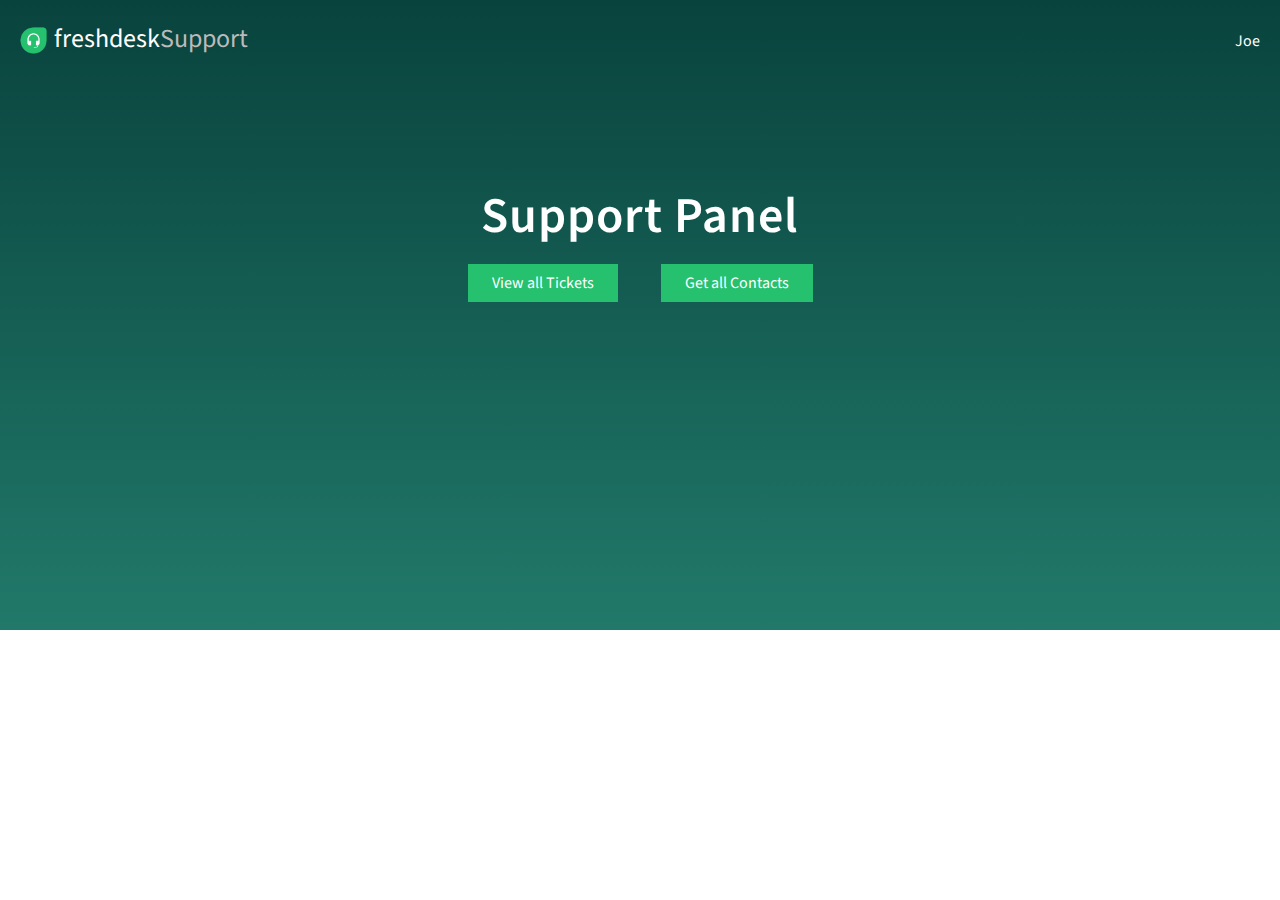
<file: index.html>
<!DOCTYPE html>
<html lang="en">
  <head>
    <meta charset="UTF-8" />
    <meta http-equiv="X-UA-Compatible" content="IE=edge" />
    <meta name="viewport" content="width=device-width, initial-scale=1.0" />
    <title>Freshdesk Clone</title>
    <link
      rel="stylesheet"
      href="https://cdnjs.cloudflare.com/ajax/libs/font-awesome/5.15.1/css/all.min.css"
      integrity="sha512-+4zCK9k+qNFUR5X+cKL9EIR+ZOhtIloNl9GIKS57V1MyNsYpYcUrUeQc9vNfzsWfV28IaLL3i96P9sdNyeRssA=="
      crossorigin="anonymous"
    />
    <link rel="stylesheet" href="style.css" />
  </head>
  <body>
    <header>
      <nav class="nav" id="nav">
        <div class="logo">
          <img src="logo.png" alt="Logo" class="icon" />
          freshdesk<span>Support</span>
        </div>
        <div class="user">
          <i class="fas fa-user user-icon"></i>
          Joe
        </div>
      </nav>

      <div class="hero">
        <p>Support Panel</p>
        <a href="tickets.html" class="ticktes-link">View all Tickets</a>
        <a href="contacts.html" class="contacts-link">Get all Contacts</a>
      </div>
    </header>
  </body>
</html>
</file>
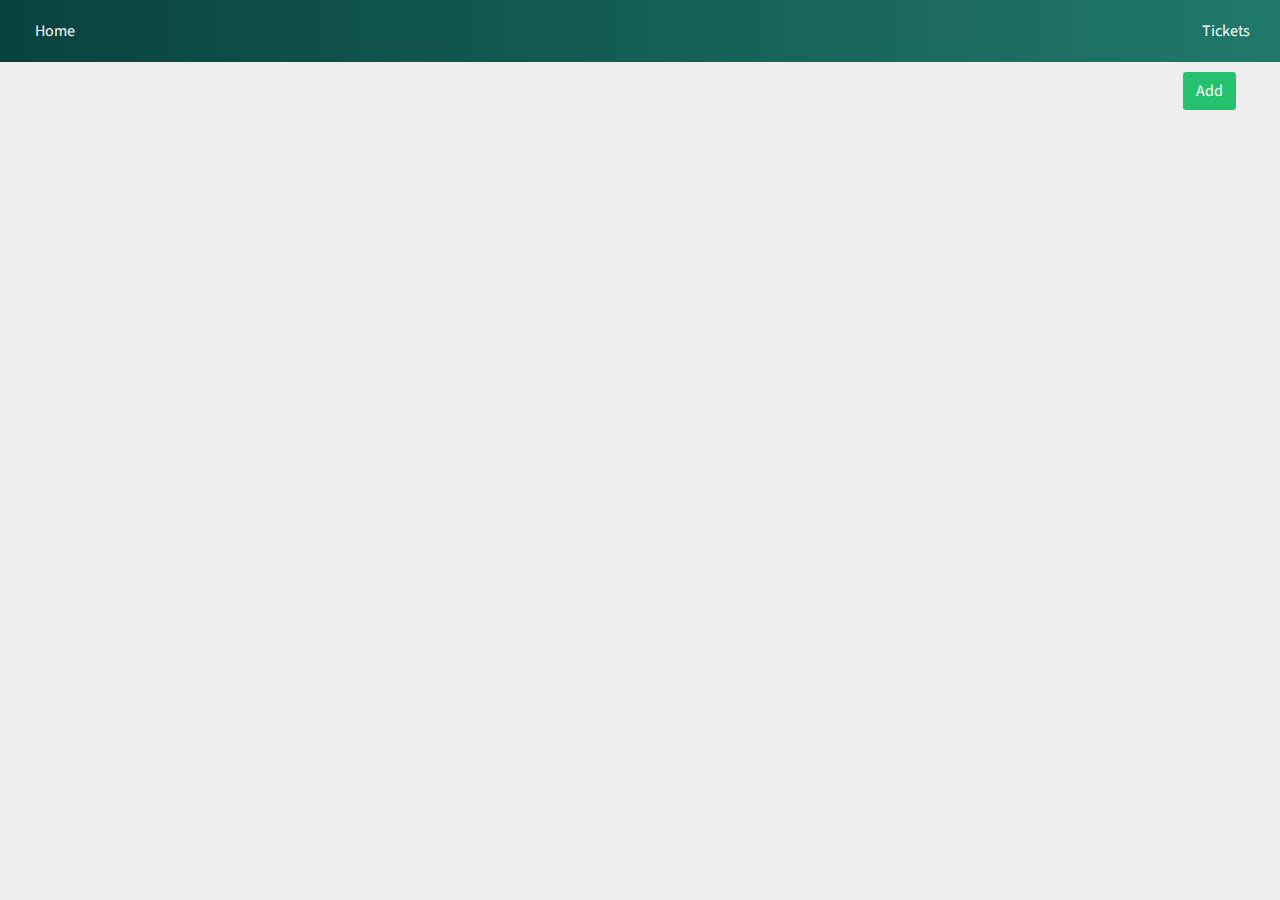
<file: contacts.html>
<!DOCTYPE html>
<html lang="en">
  <head>
    <meta charset="UTF-8" />
    <meta http-equiv="X-UA-Compatible" content="IE=edge" />
    <meta name="viewport" content="width=device-width, initial-scale=1.0" />
    <title>Freshdesk Contacts</title>
    <link rel="stylesheet" href="style.css" />
    <link
      rel="stylesheet"
      href="https://cdnjs.cloudflare.com/ajax/libs/font-awesome/5.15.1/css/all.min.css"
      integrity="sha512-+4zCK9k+qNFUR5X+cKL9EIR+ZOhtIloNl9GIKS57V1MyNsYpYcUrUeQc9vNfzsWfV28IaLL3i96P9sdNyeRssA=="
      crossorigin="anonymous"
    />
  </head>
  <body style="background-color: #eee">
    <nav class="contacts nav">
      <a href="index.html"> <i class="fas fa-chevron-left"></i> Home</a>
      <a href="tickets.html"><i class="fas fa-clipboard-list"></i> Tickets</a>
    </nav>
    <div class="add-contact">
      <button class="add-btn btn">Add <i class="fas fa-user-plus"></i></button>
    </div>
    <div class="container">
      <div class="contact"></div>
    </div>
    <div class="add-contact-info"></div>

    <script src="contacts.js"></script>
  </body>
</html>
</file>
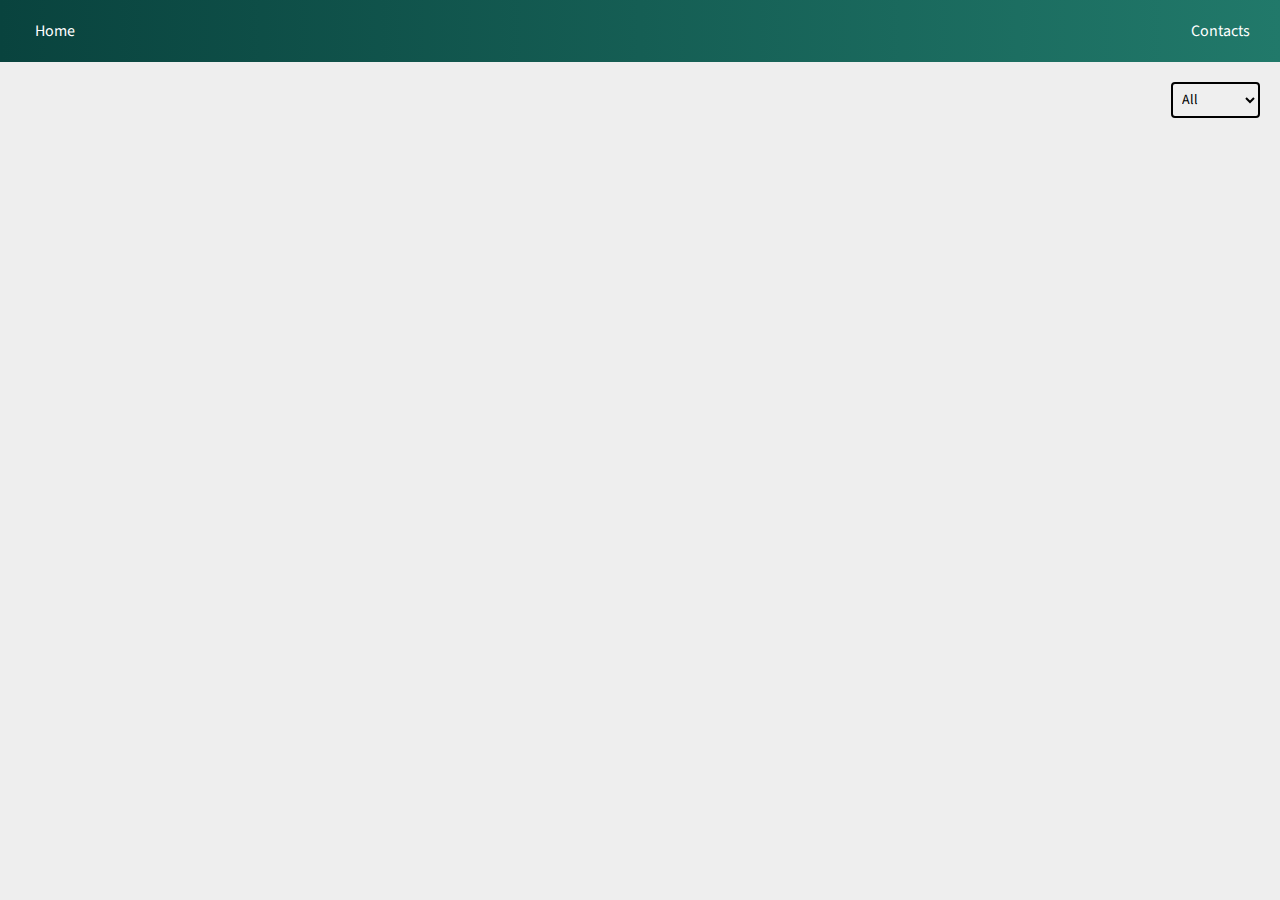
<file: tickets.html>
<!DOCTYPE html>
<html lang="en">
  <head>
    <meta charset="UTF-8" />
    <meta http-equiv="X-UA-Compatible" content="IE=edge" />
    <meta name="viewport" content="width=device-width, initial-scale=1.0" />
    <title>Freshdesk Tickets</title>
    <link
      rel="stylesheet"
      href="https://cdnjs.cloudflare.com/ajax/libs/font-awesome/5.15.1/css/all.min.css"
      integrity="sha512-+4zCK9k+qNFUR5X+cKL9EIR+ZOhtIloNl9GIKS57V1MyNsYpYcUrUeQc9vNfzsWfV28IaLL3i96P9sdNyeRssA=="
      crossorigin="anonymous"
    />
    <link rel="stylesheet" href="style.css" />
  </head>
  <body style="background-color: #eee">
    <nav class="tickets nav">
      <a href="index.html"> <i class="fas fa-chevron-left"></i> Home</a>
      <a href="contacts.html"><i class="fas fa-address-card"></i> Contacts</a>
    </nav>
    <div class="filter-by-priority">
      <select name="filter" id="priority-filter">
        <option value="all">All</option>
        <option
          value="priority-4"
          style="background-color: rgba(255, 0, 0, 0.6)"
        >
          Priority-4
        </option>
        <option
          value="priority-3"
          style="background-color: rgba(255, 68, 0, 0.6)"
        >
          Priority-3
        </option>
        <option
          value="priority-2"
          style="background-color: rgba(170, 170, 0, 0.6)"
        >
          Priority-2
        </option>
        <option
          value="priority-1"
          style="background-color: rgb(37, 193, 111, 0.8)"
        >
          Priority-1
        </option>
      </select>
    </div>
    <div class="container" id="container"></div>

    <script src="script.js"></script>
  </body>
</html>
</file>
<file: style.css>
@import url("https://fonts.googleapis.com/css2?family=Source+Sans+Pro:wght@300;400;500;600;700&display=swap");
* {
  padding: 0;
  margin: 0;
  box-sizing: border-box;
}
body {
  font-family: "Source Sans Pro", sans-serif;
  overflow-x: hidden;
}
header {
  height: 70vh;
  background: linear-gradient(to bottom, #09433e, #21796a);
  color: #fff;
  position: relative;
}
.nav {
  max-width: 100%;
  display: flex;
  justify-content: space-between;
  align-items: center;
  margin: 0 auto;
  padding: 20px;
}
.logo {
  width: 220px;
  height: 41px;
  display: flex;
  justify-content: center;
  text-align: center;
  font-size: 26px;
  font-weight: 400;
}
.logo span {
  color: #bbb;
}
.icon {
  height: 100%;
}
.user {
  display: flex;
  justify-content: center;
  align-items: center;
}
.user .user-icon {
  margin-right: 5px;
}
.hero {
  margin-top: 100px;
  text-align: center;
}
.hero p {
  font-size: 50px;
  font-weight: 600;
  letter-spacing: 1px;
  margin-bottom: 20px;
}
a {
  text-decoration: none;
  font-family: inherit;
}
a:hover {
  opacity: 0.85;
}
.hero a {
  color: #fff;
  padding: 0.5rem 1.5rem;
  margin: 20px 20px;
  background-color: #25c16f;
}
.hero a:active {
  color: #25c16f;
  background-color: #fff;
}
/* Tickets  */

.tickets.nav,
.contacts.nav {
  background: linear-gradient(to right, #09433e, #21796a);
  width: 100%;
  padding: 20px 30px;
}
.tickets.nav a,
.contacts.nav a {
  color: #fff;
}
.tickets.nav i,
.contacts.nav i {
  margin-right: 5px;
}
.container {
  display: flex;
  flex-wrap: wrap;
  justify-content: center;
  align-items: center;
}
.container.hide {
  filter: blur(30px);
}
.container.hide .ticket,
.container.hide .contact {
  cursor: not-allowed;
}
.ticket {
  width: 300px;
  box-shadow: 0 2px 10px rgba(0, 0, 0, 0.1);
  margin: 20px;
  background-color: #fff;
}
.ticket-header {
  background: #25c16f;
  padding: 10px;
  color: #fff;
  display: flex;
  justify-content: center;
  align-items: center;
  margin: 0;
}
.ticket-header p {
  margin: 0 auto;
}
.ticket > div {
  display: flex;
  justify-content: space-between;
  padding: 10px 20px;
}
.ticket .update {
  justify-content: flex-end;
}
.filter-by-priority {
  width: 100%;
  display: inline-flex;
  justify-content: flex-end;
}
.ticket.very-high .ticket-header {
  background: rgba(255, 0, 0, 0.6);
}
.ticket.high .ticket-header {
  background: rgba(255, 68, 0, 0.6);
}
.ticket.medium .ticket-header {
  background: rgba(170, 170, 0, 0.6);
}
.ticket.low .ticket-header {
  background: rgb(37, 193, 111, 0.8);
}
select {
  padding: 5px;
  border: 0;
  margin: 20px 20px;
  font-family: inherit;
  font-size: 14px;
  cursor: pointer;
  color: #000;
  font-size: 14px;
  border: 2px solid #000;
  border-radius: 4px;
}

.update-btn,
.save-btn,
.cancel-btn {
  background-color: #25c16f;
  padding: 0.5rem 0.8rem;
  border: none;
  color: #fff;
  font-family: inherit;
  font-size: 1rem;
  cursor: pointer;
  margin-bottom: 10px;
}
.btn {
  border-radius: 3px;
}
.btn:active,
i:active {
  transform: scale(0.9);
}
.ticket .subject {
  flex-direction: column;
}

.update-container,
.form {
  position: fixed;
  width: 300px;
  background-color: #fff;
  top: 50%;
  left: 50%;
  transform: translate(-50%, -50%);
  box-shadow: 0 2px 10px rgba(0, 0, 0, 0.8);
  display: none;
}
.form {
  width: 350px;
}
.update-container > div,
.form > div {
  display: flex;
  justify-content: space-between;
  margin-bottom: 10px;
  padding: 10px 20px;
}
.cancel-btn {
  background-color: #fff;
  border: 1px solid #000;
  color: #25c16f;
}

input {
  text-align: center;
  padding: 5px;
}

/* Contacts  */

.contact {
  width: 350px;
  box-shadow: 0 2px 10px rgba(0, 0, 0, 0.1);
  margin: 20px;
  background-color: #fff;
}
.contact-header {
  background: #25c16f;
  padding: 10px;
  color: #fff;
  display: flex;
  justify-content: center;
  align-items: center;
  margin: 0;
}
.contact-header p {
  margin: 0 auto;
}
.contact > div {
  display: flex;
  justify-content: space-between;
  padding: 10px 20px;
}
.contact .update {
  justify-content: flex-end;
}

.update-btn,
.save-btn,
.cancel-btn,
.add-btn {
  background-color: #25c16f;
  padding: 0.5rem 0.8rem;
  border: none;
  color: #fff;
  font-family: inherit;
  font-size: 1rem;
  cursor: pointer;
  margin-bottom: 10px;
}

.update-container {
  position: fixed;
  width: 300px;
  background-color: #fff;
  top: 50%;
  left: 50%;
  transform: translate(-50%, -50%);
  box-shadow: 0 2px 10px rgba(0, 0, 0, 0.8);
  display: none;
}
.update-container > div {
  display: flex;
  justify-content: space-between;
  margin-bottom: 10px;
  padding: 10px 20px;
}
.cancel-btn {
  background-color: #fff;
  border: 1px solid #000;
  color: #25c16f;
}

.input {
  text-align: center;
}

.copy {
  color: #25c16f;
  margin-left: 5px;
  cursor: pointer;
}

.add-contact {
  width: 95%;
  display: inline-flex;
  justify-content: flex-end;
  margin: 10px 20px;
}

@media (max-width: 500px) {
  .hero {
    display: flex;
    flex-direction: column;
  }
}
</file>
